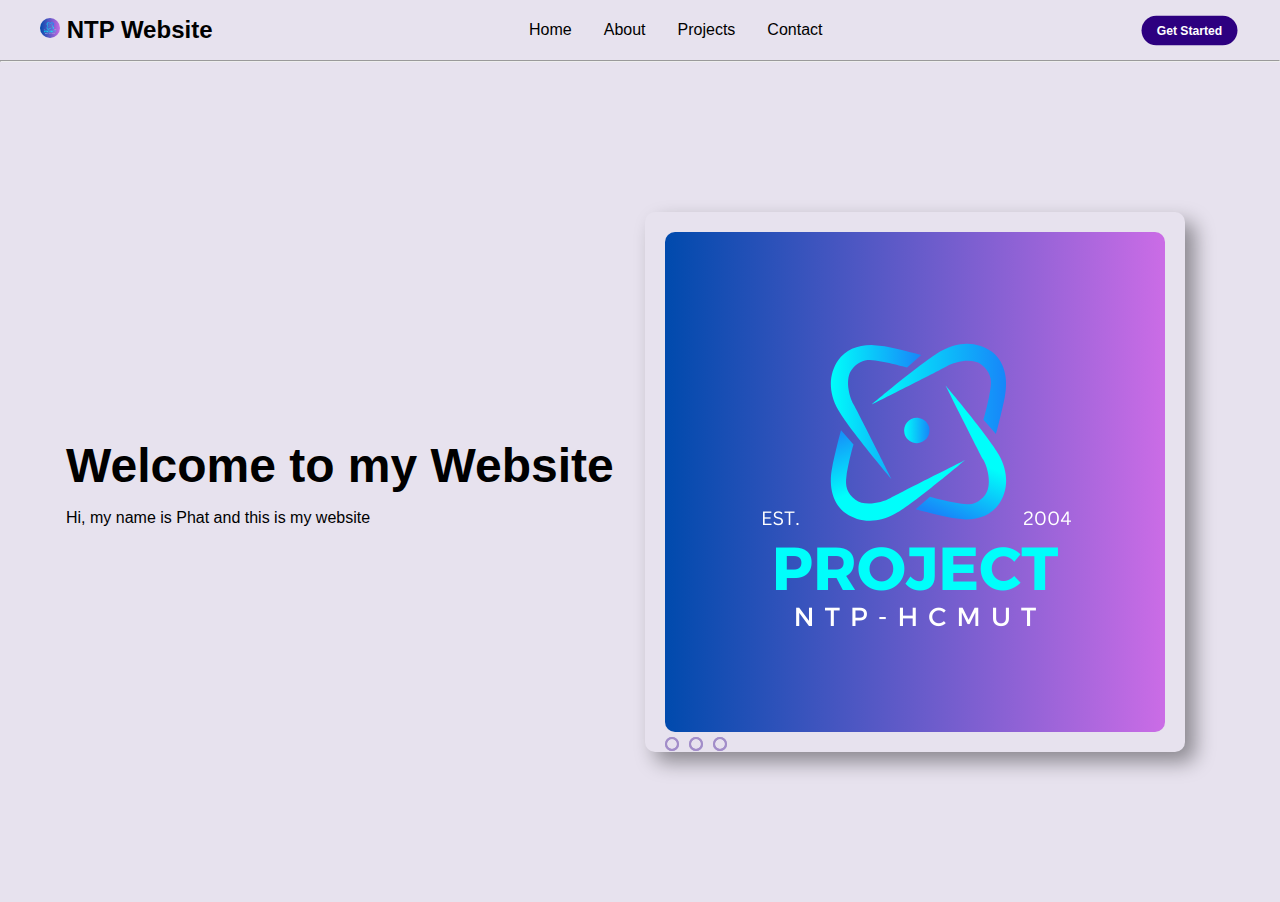
<file: index.html>
<!DOCTYPE html>
<html lang="en">
<head>
    <meta charset="UTF-8">
    <meta http-equiv="X-UA-Compatible" content="IE=edge">
    <meta name="viewport" content="width=device-width, initial-scale=1.0">
    <link rel="stylesheet" href="https://cdnjs.cloudflare.com/ajax/libs/font-awesome/6.5.1/css/all.min.css" 
    integrity="sha512-DTOQO9RWCH3ppGqcWaEA1BIZOC6xxalwEsw9c2QQeAIftl+Vegovlnee1c9QX4TctnWMn13TZye+giMm8e2LwA==" crossorigin="anonymous" 
    referrerpolicy="no-referrer" />
    <link rel="stylesheet" href="home_style.css">
    <title>NTP Projects Website</title>
</head>
<body>
    <header>
        <div class="navbar">
            <div class="logo"><a href="index.html"><img src="pictures/logo.png" class="symbol"> NTP Website </a></div>
            <ul class="links">
                <li><a href="index.html">Home</a></li>
                <li><a href="about.html">About</a></li>
                <li><a href="projects.html">Projects</a></li>
                <li><a href="contact.html">Contact</a></li>
            </ul>
            <a href="#" class="action_btn">Get Started</a>
            <div class="toggle_btn">
                <i class="fa-solid fa-bars"></i>
            </div>
        </div>

        <div class="dropdown_menu">
            <li><a href="index.html">Home</a></li>
            <li><a href="about.html">About</a></li>
            <li><a href="projects.html">Projects</a></li>
            <li><a href="contact.html">Contact</a></li>
            <li><a href="#" class="action_btn">Get Started</a></li>
        </div>
    </header>
    <hr>

    <main>
        <section id="content">
            <table>
                <tr>
                    <td class="right-content">
                        <h1>Welcome to my Website</h1>
                        <p>Hi, my name is Phat and this is my website</p>
                    </td>
                    <td class="left-content">
                        <!-- Auto Slide Show start -->
                        <div class="card">
                            <div class="slider">
                                <div class="slides">
                                    <input type="radio" name="radio-btn" id="radio1">
                                    <input type="radio" name="radio-btn" id="radio2">
                                    <input type="radio" name="radio-btn" id="radio3">
    
                                    <div class="slide first">
                                        <a href="projects.html"><img src="pictures/logo.png" alt=""></a>                       
                                    </div>
                                    <div class="slide">
                                        <a href="about.html"><img src="pictures/about_me.png" alt=""></a>
                                    </div>
                                    <div class="slide">
                                        <a href="contact.html"><img src="pictures/contact_me.png" alt=""></a>
                                    </div>
                                    <!-- Automatic navigation start -->
                                    <div class="navigation-auto">
                                        <div class="auto-btn1"></div>
                                        <div class="auto-btn2"></div>
                                        <div class="auto-btn3"></div>
                                    </div>
                                    <!-- Automatic navigation end -->
                                </div>
                                <!-- Manual navigation start -->
                                <div class="navigation-manual">
                                    <label for="radio1" class="manual-btn"></label>
                                    <label for="radio2" class="manual-btn"></label>
                                    <label for="radio3" class="manual-btn"></label>
                                </div>
                                <!-- Manual navigation end -->
                            </div>
                        </div>              
                        <!-- Auto Slide Show end -->
                    </td>
                </tr>
            </table>
        </section>
    </main>

    <script src="home.js"></script>
</body>
</html>
</file>
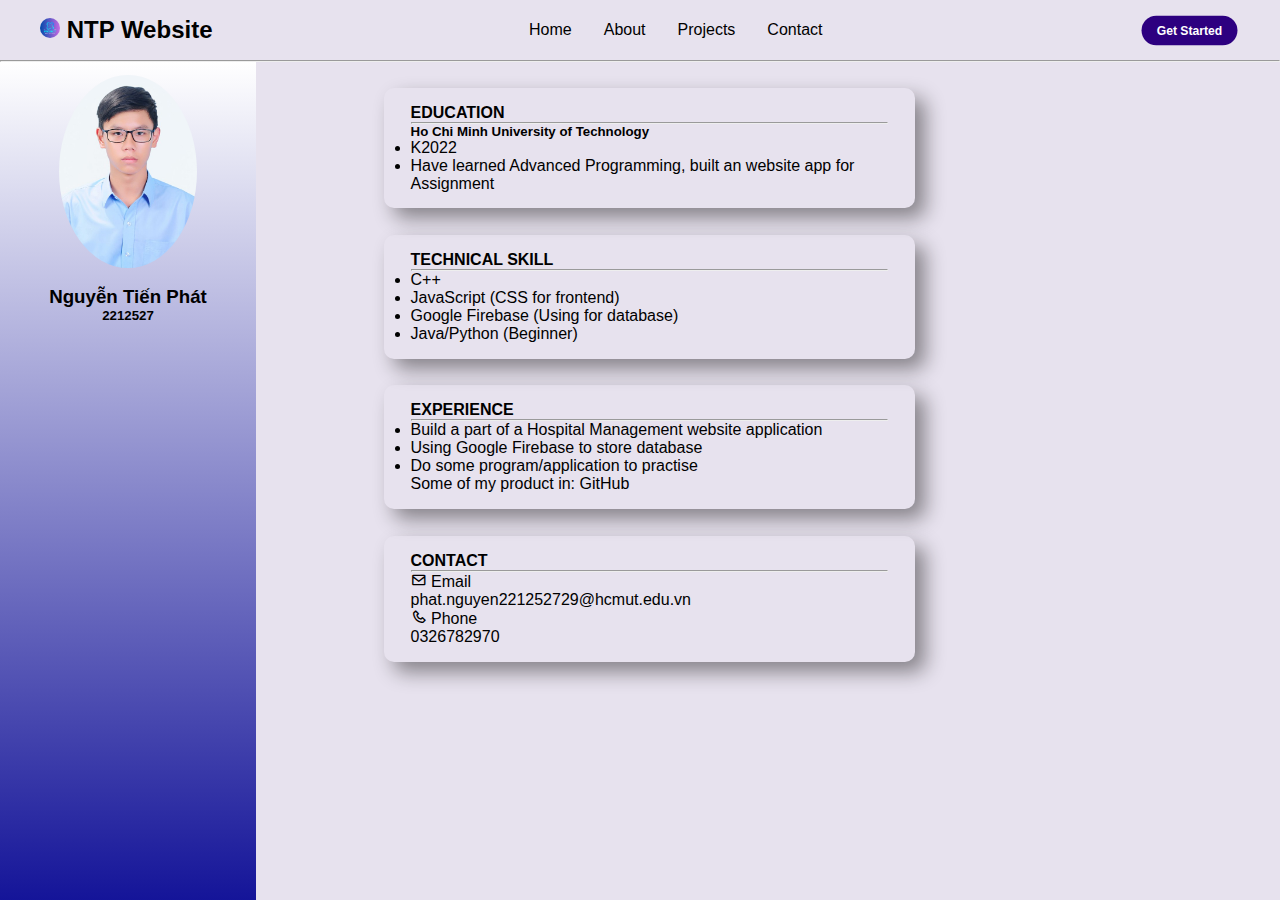
<file: about.html>
<!DOCTYPE html>
<html lang="en">
<head>
    <meta charset="UTF-8">
    <meta http-equiv="X-UA-Compatible" content="IE=edge">
    <meta name="viewport" content="width=device-width, initial-scale=1.0">
    <link rel="stylesheet" href="https://cdnjs.cloudflare.com/ajax/libs/font-awesome/6.5.1/css/all.min.css" 
    integrity="sha512-DTOQO9RWCH3ppGqcWaEA1BIZOC6xxalwEsw9c2QQeAIftl+Vegovlnee1c9QX4TctnWMn13TZye+giMm8e2LwA==" crossorigin="anonymous" 
    referrerpolicy="no-referrer" />
    <link rel="stylesheet" href="about_style.css">
    <link href='https://unpkg.com/boxicons@2.1.4/css/boxicons.min.css' rel='stylesheet'>
    <title>NTP Projects Website</title>
</head>
<body>
    <header>
        <div class="navbar">
            <div class="logo"><a href="index.html"><img src="pictures/logo.png"> NTP Website </a></div>
            <ul class="links">
                <li><a href="index.html">Home</a></li>
                <li><a href="about.html">About</a></li>
                <li><a href="projects.html">Projects</a></li>
                <li><a href="contact.html">Contact</a></li>
            </ul>
            <a href="#" class="action_btn">Get Started</a>
            <div class="toggle_btn">
                <i class="fa-solid fa-bars"></i>
            </div>
        </div>

        <div class="dropdown_menu">
            <li><a href="index.html">Home</a></li>
            <li><a href="about.html">About</a></li>
            <li><a href="projects.html">Projects</a></li>
            <li><a href="contact.html">Contact</a></li>
            <li><a href="#" class="action_btn">Get Started</a></li>
        </div>
    </header>
    <hr>

    <main>
        <nav class="profile">
            <img src="Nguyễn Tiến Phát.jpg">
            <br>
            <h3>Nguyễn Tiến Phát</h3>
            <h5>2212527</h5>            
        </nav>
        <nav class="main">
            <div class="education">
                <h4>EDUCATION</h4><hr>
                <h5>Ho Chi Minh University of Technology</h5>
                <ul>
                    <li>K2022</li>
                    <li>Have learned Advanced Programming, built an website app for Assignment</li>
                </ul>
            </div>
            <div class="technical-skill">
                <h4>TECHNICAL SKILL</h4><hr>
                <ul>
                    <li>C++</li>
                    <li>JavaScript (CSS for frontend)</li>
                    <li>Google Firebase (Using for database)</li>
                    <li>Java/Python (Beginner)</li>
                </ul>
            </div>
            <div class="experience">
                <h4>EXPERIENCE</h4><hr>
                <ul>
                    <li>Build a part of a Hospital Management website application</li>
                    <li>Using Google Firebase to store database</li>
                    <li>Do some program/application to practise</li>
                    Some of my product in: <a href="https://github.com/nguyentienphat2904?tab=repositories" target="_blank">GitHub</a>
                </ul>
            </div>
            <div class="contact">
                <h4>CONTACT</h4><hr>
                <ul>
                    <i class='bx bx-envelope' ></i> Email
                    <li class="mail">
                        <a href="mailto:phat.nguyen221252729@hcmut.edu.vn">phat.nguyen221252729@hcmut.edu.vn</a>
                    </li>
                    <i class='bx bx-phone' ></i> Phone
                    <li>0326782970</li>
                </ul>
            </div>
        </nav>
    </main>

    <script>
        const toggleBtn = document.querySelector('.toggle_btn')
        const toggleBtnIcon = document.querySelector('.toggle_btn i')
        const dropDownMenu = document.querySelector('.dropdown_menu')
        toggleBtn.onclick = function() {
            dropDownMenu.classList.toggle('open')
            const isOpen = dropDownMenu.classList.contains('open')

            toggleBtn.classList - isOpen ? 'fa-solid fa-xmark' : 'fa-solid fa-bars'
        }
    </script>
</body>
</html>
</file>
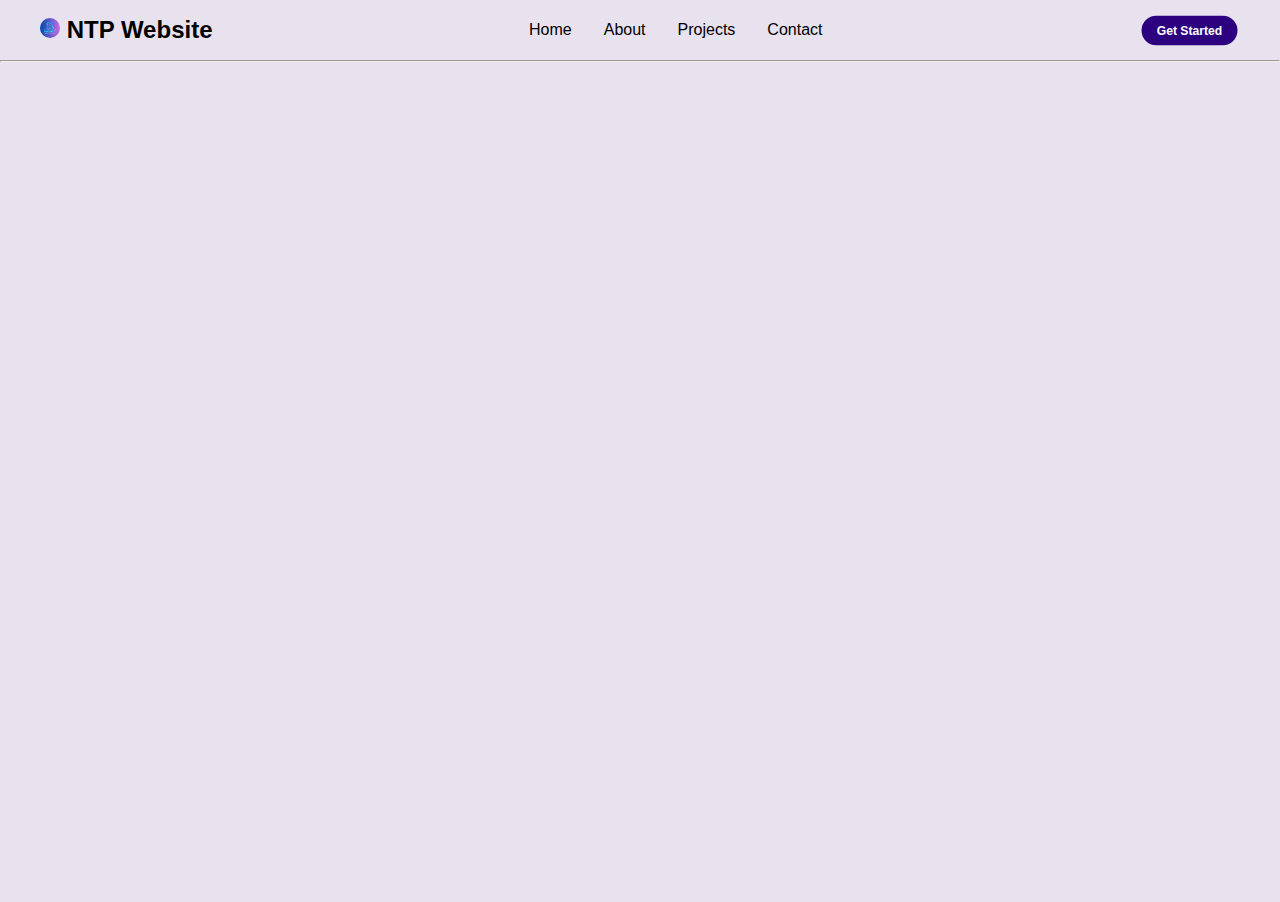
<file: contact.html>
<!DOCTYPE html>
<html lang="en">
<head>
    <meta charset="UTF-8">
    <meta http-equiv="X-UA-Compatible" content="IE=edge">
    <meta name="viewport" content="width=device-width, initial-scale=1.0">
    <link rel="stylesheet" href="https://cdnjs.cloudflare.com/ajax/libs/font-awesome/6.5.1/css/all.min.css" 
    integrity="sha512-DTOQO9RWCH3ppGqcWaEA1BIZOC6xxalwEsw9c2QQeAIftl+Vegovlnee1c9QX4TctnWMn13TZye+giMm8e2LwA==" crossorigin="anonymous" 
    referrerpolicy="no-referrer" />
    <link rel="stylesheet" href="contact_style.css">
    <title>NTP Projects Website</title>
</head>
<body>
    <header>
        <div class="navbar">
            <div class="logo"><a href="index.html"><img src="pictures/logo.png"> NTP Website </a></div>
            <ul class="links">
                <li><a href="index.html">Home</a></li>
                <li><a href="about.html">About</a></li>
                <li><a href="projects.html">Projects</a></li>
                <li><a href="contact.html">Contact</a></li>
            </ul>
            <a href="#" class="action_btn">Get Started</a>
            <div class="toggle_btn">
                <i class="fa-solid fa-bars"></i>
            </div>
        </div>

        <div class="dropdown_menu">
            <li><a href="index.html">Home</a></li>
            <li><a href="about.html">About</a></li>
            <li><a href="projects.html">Projects</a></li>
            <li><a href="contact.html">Contact</a></li>
            <li><a href="#" class="action_btn">Get Started</a></li>
        </div>
    </header>
    <hr>

    <main>
        <section id="hero">
            <h1></h1>
        </section>
    </main>

    <script>
        const toggleBtn = document.querySelector('.toggle_btn')
        const toggleBtnIcon = document.querySelector('.toggle_btn i')
        const dropDownMenu = document.querySelector('.dropdown_menu')
        toggleBtn.onclick = function() {
            dropDownMenu.classList.toggle('open')
            const isOpen = dropDownMenu.classList.contains('open')

            toggleBtn.classList - isOpen ? 'fa-solid fa-xmark' : 'fa-solid fa-bars'
        }
    </script>
</body>
</html>
</file>
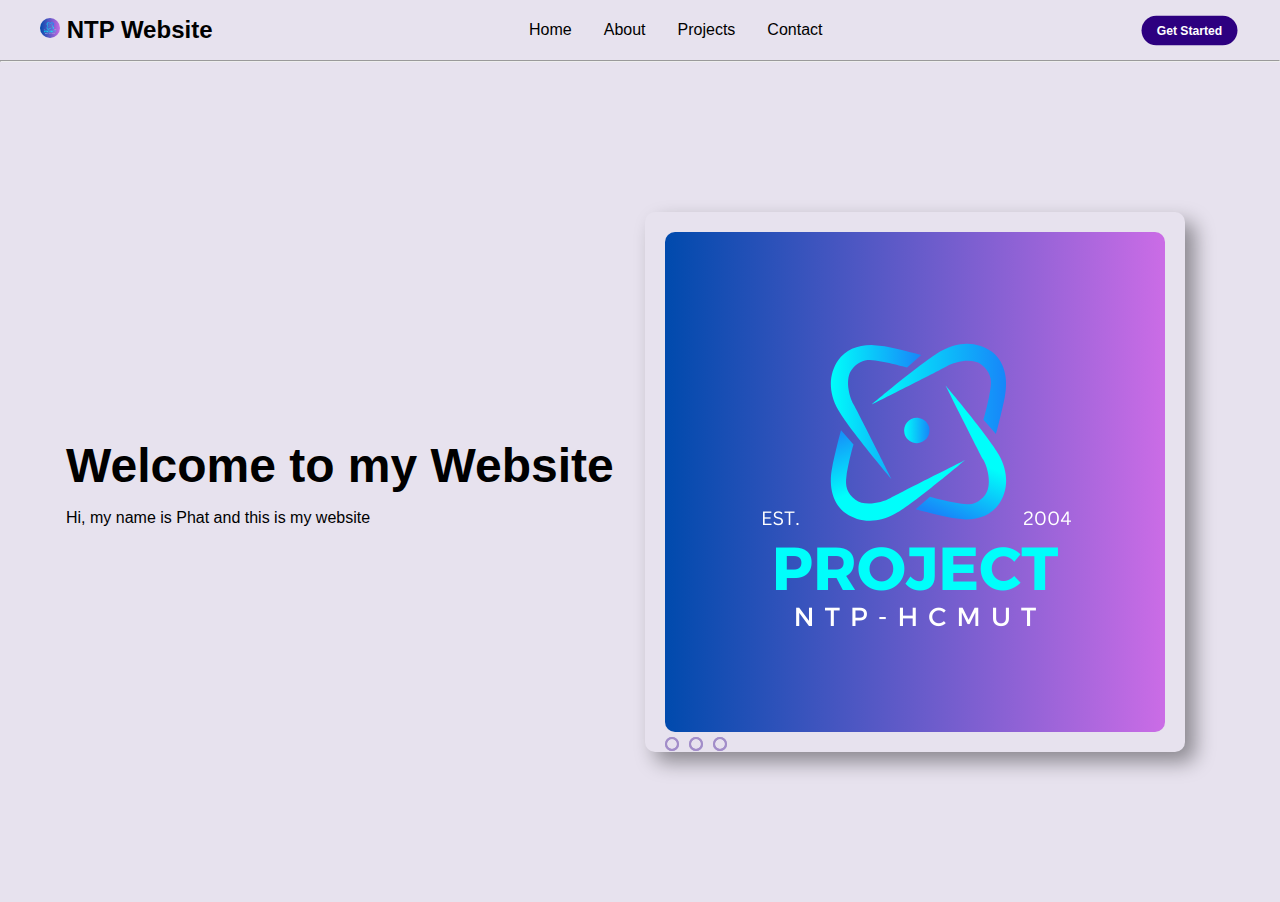
<file: home.html>
<!DOCTYPE html>
<html lang="en">
<head>
    <meta charset="UTF-8">
    <meta http-equiv="X-UA-Compatible" content="IE=edge">
    <meta name="viewport" content="width=device-width, initial-scale=1.0">
    <link rel="stylesheet" href="https://cdnjs.cloudflare.com/ajax/libs/font-awesome/6.5.1/css/all.min.css" 
    integrity="sha512-DTOQO9RWCH3ppGqcWaEA1BIZOC6xxalwEsw9c2QQeAIftl+Vegovlnee1c9QX4TctnWMn13TZye+giMm8e2LwA==" crossorigin="anonymous" 
    referrerpolicy="no-referrer" />
    <link rel="stylesheet" href="home_style.css">
    <title>NTP Projects Website</title>
</head>
<body>
    <header>
        <div class="navbar">
            <div class="logo"><a href="home.html"><img src="pictures/logo.png" class="symbol"> NTP Website </a></div>
            <ul class="links">
                <li><a href="home.html">Home</a></li>
                <li><a href="about.html">About</a></li>
                <li><a href="projects.html">Projects</a></li>
                <li><a href="contact.html">Contact</a></li>
            </ul>
            <a href="#" class="action_btn">Get Started</a>
            <div class="toggle_btn">
                <i class="fa-solid fa-bars"></i>
            </div>
        </div>

        <div class="dropdown_menu">
            <li><a href="home.html">Home</a></li>
            <li><a href="about.html">About</a></li>
            <li><a href="projects.html">Projects</a></li>
            <li><a href="contact.html">Contact</a></li>
            <li><a href="#" class="action_btn">Get Started</a></li>
        </div>
    </header>
    <hr>

    <main>
        <section id="content">
            <table>
                <tr>
                    <td class="right-content">
                        <h1>Welcome to my Website</h1>
                        <p>Hi, my name is Phat and this is my website</p>
                    </td>
                    <td class="left-content">
                        <!-- Auto Slide Show start -->
                        <div class="card">
                            <div class="slider">
                                <div class="slides">
                                    <input type="radio" name="radio-btn" id="radio1">
                                    <input type="radio" name="radio-btn" id="radio2">
                                    <input type="radio" name="radio-btn" id="radio3">
    
                                    <div class="slide first">
                                        <a href="projects.html"><img src="pictures/logo.png" alt=""></a>                       
                                    </div>
                                    <div class="slide">
                                        <a href="about.html"><img src="pictures/about_me.png" alt=""></a>
                                    </div>
                                    <div class="slide">
                                        <a href="contact.html"><img src="pictures/contact_me.png" alt=""></a>
                                    </div>
                                    <!-- Automatic navigation start -->
                                    <div class="navigation-auto">
                                        <div class="auto-btn1"></div>
                                        <div class="auto-btn2"></div>
                                        <div class="auto-btn3"></div>
                                    </div>
                                    <!-- Automatic navigation end -->
                                </div>
                                <!-- Manual navigation start -->
                                <div class="navigation-manual">
                                    <label for="radio1" class="manual-btn"></label>
                                    <label for="radio2" class="manual-btn"></label>
                                    <label for="radio3" class="manual-btn"></label>
                                </div>
                                <!-- Manual navigation end -->
                            </div>
                        </div>              
                        <!-- Auto Slide Show end -->
                    </td>
                </tr>
            </table>
        </section>
    </main>

    <script src="home.js"></script>
</body>
</html>
</file>
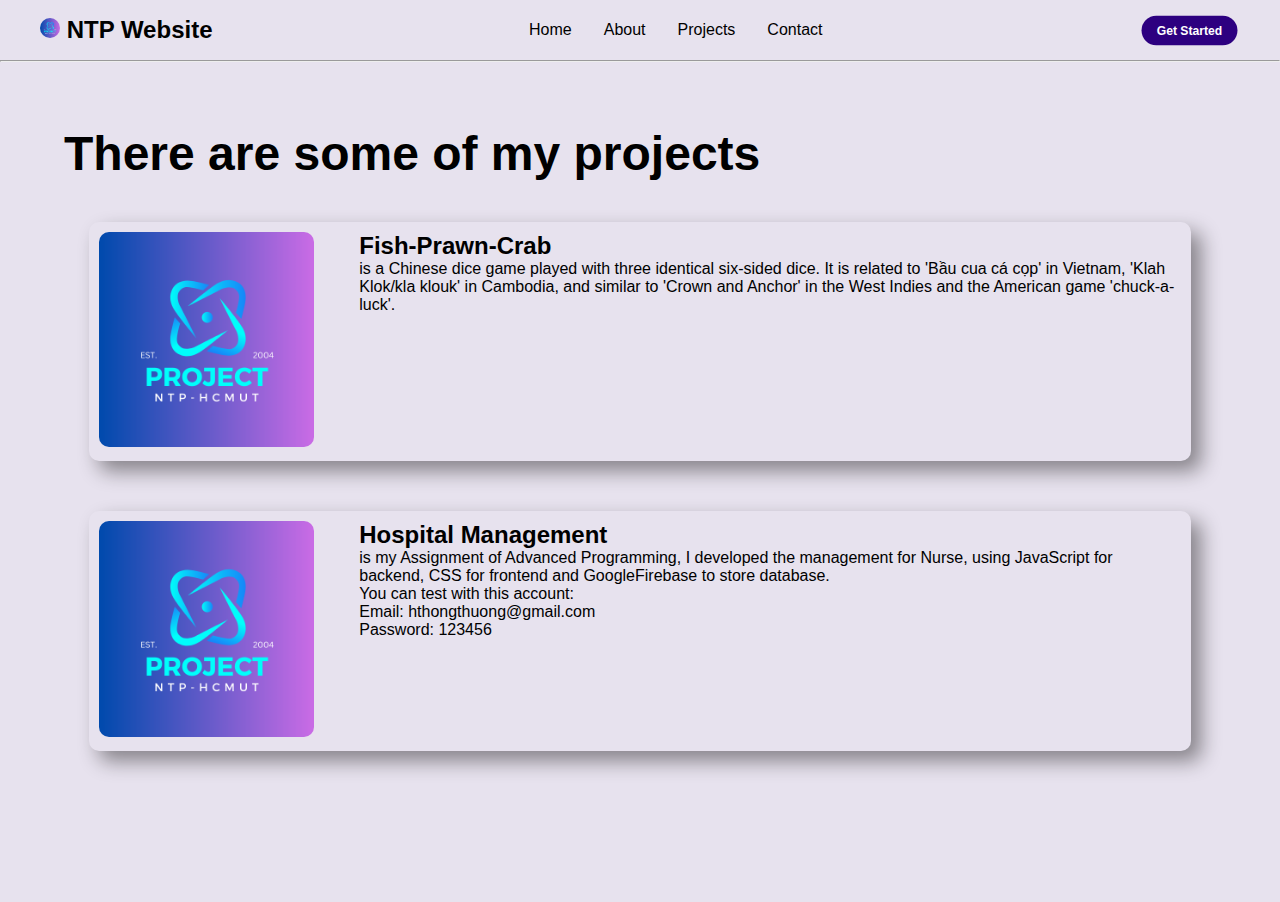
<file: projects.html>
<!DOCTYPE html>
<html lang="en">
<head>
    <meta charset="UTF-8">
    <meta http-equiv="X-UA-Compatible" content="IE=edge">
    <meta name="viewport" content="width=device-width, initial-scale=1.0">
    <link rel="stylesheet" href="https://cdnjs.cloudflare.com/ajax/libs/font-awesome/6.5.1/css/all.min.css" 
    integrity="sha512-DTOQO9RWCH3ppGqcWaEA1BIZOC6xxalwEsw9c2QQeAIftl+Vegovlnee1c9QX4TctnWMn13TZye+giMm8e2LwA==" crossorigin="anonymous" 
    referrerpolicy="no-referrer" />
    <link rel="stylesheet" href="projects_style.css">
    <title>NTP Projects Website</title>
</head>
<body>
    <header>
        <div class="navbar">
            <div class="logo"><a href="index.html"><img src="pictures/logo.png" class="symbol"> NTP Website </a></div>
            <ul class="links">
                <li><a href="index.html">Home</a></li>
                <li><a href="about.html">About</a></li>
                <li><a href="projects.html">Projects</a></li>
                <li><a href="contact.html">Contact</a></li>
            </ul>
            <a href="#" class="action_btn">Get Started</a>
            <div class="toggle_btn">
                <i class="fa-solid fa-bars"></i>
            </div>
        </div>

        <div class="dropdown_menu">
            <li><a href="index.html">Home</a></li>
            <li><a href="about.html">About</a></li>
            <li><a href="projects.html">Projects</a></li>
            <li><a href="contact.html">Contact</a></li>
            <li><a href="#" class="action_btn">Get Started</a></li>
        </div>
    </header>
    <hr>

    <main>
        <section id="content">
            <h1>There are some of my projects</h1>
            <table celpadding="100px">
                <tr class="row">
                    <td><a href="https://nguyentienphat2904.github.io/fish-prawn-crab/" target="_blank"><img src="pictures/logo.png" height="100%" width="100%"></a></td>
                    <td>
                        <h2>Fish-Prawn-Crab</h2>
                        is a Chinese dice game played with three identical six-sided dice. It is related to 'Bầu cua cá cọp' in Vietnam, 'Klah Klok/kla klouk' in Cambodia, and similar to 'Crown and Anchor' in the West Indies and the American game 'chuck-a-luck'.
                    </td>
                </tr>
                <tr height="1%"></tr>
                <tr class="row">
                    <td><a href="http://ithospital.shop/" target="_blank"><img src="pictures/logo.png" height="100%" width="100%"></a></td>
                    <td>
                        <h2>Hospital Management</h2>
                        is my Assignment of Advanced Programming, I developed the management for Nurse, using JavaScript for backend, CSS for frontend and GoogleFirebase to store database.<br>
                        You can test with this account:<br>
                        Email: hthongthuong@gmail.com<br>
                        Password: 123456<br>
                    </td>
                </tr>
            </table>
        </section>
    </main>

    <script>
        const toggleBtn = document.querySelector('.toggle_btn')
        const toggleBtnIcon = document.querySelector('.toggle_btn i')
        const dropDownMenu = document.querySelector('.dropdown_menu')
        toggleBtn.onclick = function() {
            dropDownMenu.classList.toggle('open')
            const isOpen = dropDownMenu.classList.contains('open')

            toggleBtn.classList - isOpen ? 'fa-solid fa-xmark' : 'fa-solid fa-bars'
        }
    </script>
</body>
</html>
</file>
<file: home_style.css>
* {
    margin: 0;
    padding: 0;
    box-sizing: border-box;
    font-family: 'Open Sans',sans-serif;
    size: 100%;
}

/* NAVIGATION BAR */
.symbol{
    height: 20px;
    width: 20px;
    border-radius: 10px;
}

li{
    list-style-type: none;
}

a{
    text-decoration: none;
    color: black;
    font-size: 100%;
}

a:hover{
    color: hsl(260, 81%, 52%);
}

header{
    position: relative;
    padding: 0 2rem;
}

.navbar{
    width: 100%;
    height: 60px;
    max-width: 1200px;
    margin: 0 auto;
    display: flex;
    align-items: center;
    justify-content: space-between;
}

.navbar .logo a{
    font-size: 150%;
    font-weight: bold;
}

.navbar .links{
    display: flex;
    gap: 2rem;
}

.navbar .toggle_btn{
    color: black;
    font-size: 150%;
    cursor: pointer;
    display: none;
}

.action_btn{
    background-color: hsl(261, 100%, 25%);
    color: white;
    padding: 0.5rem 1rem;
    border: none;
    outline: none;
    border-radius: 20px;
    font-size: 80%;
    font-weight: bold;
    cursor: pointer;
    transition: scale .2 ease;
}

.action_btn:hover{
    scale: 1.05;
    color: white;
}

.action_btn{
    scale: 0.95;
}

/* DROPDOWN MENU */
.dropdown_menu{
    position: absolute;
    right: 2rem;
    top: 60px;
    width: 300px;
    height: 0;
    background: hsla(0, 0%, 100%, 0.1);
    backdrop-filter: blur(15px);
    border-radius: 10px;
    overflow: hidden;
    transition: height 0.2s cubic-bezier(0.175, 0.885, 0.32, 1.275);
}

.dropdown_menu.open{
    height: 240px;
}

.dropdown_menu li{
    padding: 0.7rem;
    display: flex;
    align-items: center;
    justify-content: center;
}

.dropdown_menu .action_btn{
    width: 100%;
    display: flex;
    justify-content: center;
}

/* RESPONSIVE DESIGN */
@media(max-width : 992px){
    .navbar .links,
    .navbar .action_btn{
        display: none;
    }

    .navbar .toggle_btn{
        display: block;
    }

    .dropdown_menu{
        display: block;
    }
}

@media(max-width : 576px){
    .dropdown_menu{
        left: 2rem;
        width: unset;
    }
}

.right-content{
    align-self: start;
}

.left-content{
    align-self: end;
}

body{
    height: 100vh;
    background-color: hsla(266, 79%, 24%, 0.118);
    /*background-image: url('pictures/home_page_light.png');*/
    background-size: cover;
    background-repeat: no-repeat;
    background-position: center;
}

/* HERO */
section#content{
    padding: 5%;
    height: calc(100vh - 60px);
    display: flex;
    flex-direction: column;
    justify-content: center;
    color: black;
}

#content h1{
    font-size: 300%;
    margin-bottom: 1rem;
}

/* SLIDES SHOW */
.card{
    background-size: cover;
    padding: 20px;
    border: none;
    border-radius: 10px;
    box-shadow: 10px 10px 20px hsla(0, 0%, 0%, 0.4);    
    flex-direction: column;
    align-items: center;
    align-content: center;
    width: 100%;
    max-width: 540px;
    height: 100%;
    max-height: 560px;
    overflow: hidden;
}

.slider{
    background-size: cover;
    border: none;
    border-radius: 10px;
    flex-direction: column;
    align-items: center;
    align-content: center;
    width: 100%;
    max-width: 500px;
    height: 100%;
    max-height: 500px;
    overflow: hidden;
}

.slides{
    width: 500%;
    height: 500px;
    display: flex;
}

.slides input{
    display: none;
}

.slide{
    width: 20%;
    transition: 2s;
}

.navigation-manual{
    position: absolute;
    margin-top: 5px;
    display: flex;
    justify-content: center;
}

.manual-btn{
    border: 2px solid hsl(261, 36%, 67%);
    padding: 5px;
    border-radius: 10px;
    cursor: pointer;
    transition: 1s;
}

.manual-btn:not(:last-child){
    margin-right: 10px;
}

.manual-btn:hover{
    background: white;
}

#radio1:checked ~ .first{
    margin-left: 0;
}

#radio2:checked ~ .first{
    margin-left: -20%;
}

#radio3:checked ~ .first{
    margin-left: -40%;
}

.navigation-auto{
    position: absolute;
    margin-top: 505px;
    display: flex;
    justify-content: center;
}

.navigation-auto div{
    border: 2px solid hsl(261, 36%, 67%);
    padding: 5px;
    border-radius: 10px;
    cursor: pointer;
    transition: 1s;
}

.navigation-auto div:not(:last-child){
    margin-right: 10px;
}

#radio1:checked ~ .navigation-auto .auto-btn1{
    background: white;
}

#radio2:checked ~ .navigation-auto .auto-btn2{
    background: white;
}

#radio3:checked ~ .navigation-auto .auto-btn3{
    background: white;
}
</file>
<file: about_style.css>
* {
    margin: 0;
    padding: 0;
    box-sizing: border-box;
    font-family: 'Open Sans',sans-serif;
    size: 100%;
}

.navbar img{
    height: 20px;
    width: 20px;
    border-radius: 10px;
}

body{
    height: 100vh;
    background-color: hsla(266, 79%, 24%, 0.118);
    /*background-image: url('pictures/home_page_light.png');*/
    background-size: cover;
    background-repeat: no-repeat;
    background-position: center;
}

.navbar li{
    list-style-type: none;
}

a{
    text-decoration: none;
    color: black;
    font-size: 100%;
}

a:hover{
    color: hsl(260, 81%, 52%);
}

header{
    position: relative;
    padding: 0 2rem;
}

.navbar{
    width: 100%;
    height: 60px;
    max-width: 1200px;
    margin: 0 auto;
    display: flex;
    align-items: center;
    justify-content: space-between;
}

.navbar .logo a{
    font-size: 150%;
    font-weight: bold;
}

.navbar .links{
    display: flex;
    gap: 2rem;
}

.navbar .toggle_btn{
    color: black;
    font-size: 150%;
    cursor: pointer;
    display: none;
}

.action_btn{
    background-color: hsl(261, 100%, 25%);
    color: white;
    padding: 0.5rem 1rem;
    border: none;
    outline: none;
    border-radius: 20px;
    font-size: 80%;
    font-weight: bold;
    cursor: pointer;
    transition: scale .2 ease;
}

.action_btn:hover{
    scale: 1.05;
    color: white;
}

.action_btn{
    scale: 0.95;
}

/* DROPDOWN MENU */
.dropdown_menu{
    position: absolute;
    right: 2rem;
    top: 60px;
    width: 300px;
    height: 0;
    background: hsla(0, 0%, 100%, 0.1);
    backdrop-filter: blur(15px);
    border-radius: 10px;
    overflow: hidden;
    transition: height 0.2s cubic-bezier(0.175, 0.885, 0.32, 1.275);
}

.dropdown_menu.open{
    height: 240px;
}

.dropdown_menu li{
    padding: 0.7rem;
    display: flex;
    align-items: center;
    justify-content: center;
}

.dropdown_menu .action_btn{
    width: 100%;
    display: flex;
    justify-content: center;
}

/* HERO */

main {

    display: flex;
    flex-direction: row;
}
main .profile {

    position: fixed;
    padding: 1%;
    background: linear-gradient(0, #030391,#ffffff);
    color: black;
    width: 20%;
    height: 100%;
    display: flex;
    flex-direction: column;
    align-items: center;
}

main .profile li{

    list-style-type: none;
}

main .profile .contact {

    display: flex;
    padding-top: 20%;
    width: 70%;
    flex-direction: column;
    align-items: center;    
    color: white;
}

main .profile .contact a {
    
    color: white;
}

main .profile .contact a:hover {
    
    color: #030391;
}

main .profile img {

    width: 60%;
    border-radius: 50%;
}

main .main {

    margin: 2% 5% 2% 30%;
}

main .main div {

    box-shadow: 10px 10px 20px hsla(0, 10%, 4%, 0.441);
    border-radius: 10px;
    color: black;
    margin-bottom: 5%;
    padding: 3% 5%;
    width: 100%;
}
main .main .contact ul li {

    list-style: none;
}

/* RESPONSIVE DESIGN */
@media(max-width : 992px){
    .navbar .links,
    .navbar .action_btn{
        display: none;
    }

    .navbar .toggle_btn{
        display: block;
    }

    .dropdown_menu{
        display: block;
    }

    main .profile h3,
    main .profile h5 {

        font-size: 90%;
    }

}

@media(max-width : 576px){
    .dropdown_menu{
        left: 2rem;
        width: unset;
    }

    main .profile h3,
    main .profile h5 {

        font-size: 50%;
    }

    main .main div ul {

        margin: 0% 5%;
    }
}
</file>
<file: contact_style.css>
* {
    margin: 0;
    padding: 0;
    box-sizing: border-box;
    font-family: 'Open Sans',sans-serif;
    size: 100%;
}

img{
    height: 20px;
    width: 20px;
    border-radius: 10px;
}

body{
    height: 100vh;
    background-color: hsla(266, 79%, 24%, 0.118);
    /*background-image: url('pictures/home_page_light.png');*/
    background-size: cover;
    background-repeat: no-repeat;
    background-position: center;
}

li{
    list-style-type: none;
}

a{
    text-decoration: none;
    color: black;
    font-size: 100%;
}

a:hover{
    color: hsl(260, 81%, 52%);
}

header{
    position: relative;
    padding: 0 2rem;
}

.navbar{
    width: 100%;
    height: 60px;
    max-width: 1200px;
    margin: 0 auto;
    display: flex;
    align-items: center;
    justify-content: space-between;
}

.navbar .logo a{
    font-size: 150%;
    font-weight: bold;
}

.navbar .links{
    display: flex;
    gap: 2rem;
}

.navbar .toggle_btn{
    color: black;
    font-size: 150%;
    cursor: pointer;
    display: none;
}

.action_btn{
    background-color: hsl(261, 100%, 25%);
    color: white;
    padding: 0.5rem 1rem;
    border: none;
    outline: none;
    border-radius: 20px;
    font-size: 80%;
    font-weight: bold;
    cursor: pointer;
    transition: scale .2 ease;
}

.action_btn:hover{
    scale: 1.05;
    color: white;
}

.action_btn{
    scale: 0.95;
}

/* DROPDOWN MENU */
.dropdown_menu{
    position: absolute;
    right: 2rem;
    top: 60px;
    width: 300px;
    height: 0;
    background: hsla(0, 0%, 100%, 0.1);
    backdrop-filter: blur(15px);
    border-radius: 10px;
    overflow: hidden;
    transition: height 0.2s cubic-bezier(0.175, 0.885, 0.32, 1.275);
}

.dropdown_menu.open{
    height: 240px;
}

.dropdown_menu li{
    padding: 0.7rem;
    display: flex;
    align-items: center;
    justify-content: center;
}

.dropdown_menu .action_btn{
    width: 100%;
    display: flex;
    justify-content: center;
}

/* HERO */
section#hero{
    padding: 5%;
    height: calc(100vh - 60px);
    display: flex;
    flex-direction: column;
    color: hsla(0, 0%, 100%, 0.936);
}

#hero h1{
    font-size: 300%;
    margin-bottom: 1rem;
}

/* RESPONSIVE DESIGN */
@media(max-width : 992px){
    .navbar .links,
    .navbar .action_btn{
        display: none;
    }

    .navbar .toggle_btn{
        display: block;
    }

    .dropdown_menu{
        display: block;
    }
}

@media(max-width : 576px){
    .dropdown_menu{
        left: 2rem;
        width: unset;
    }
}
</file>
<file: projects_style.css>
* {
    margin: 0;
    padding: 0;
    box-sizing: border-box;
    font-family: 'Open Sans',sans-serif;
    size: 100%;
}

.symbol{
    height: 20px;
    width: 20px;
    border-radius: 10px;
}

body{
    height: 100vh;
    background-color: hsla(266, 79%, 24%, 0.118);
    /*background-image: url('pictures/home_page_light.png');*/
    background-size: cover;
    background-repeat: no-repeat;
    background-position: center;
}

li{
    list-style-type: none;
}

a{
    text-decoration: none;
    color: black;
    font-size: 100%;
}

a:hover{
    color: hsl(260, 81%, 52%);
}

header{
    position: relative;
    padding: 0 2rem;
}

.navbar{
    width: 100%;
    height: 60px;
    max-width: 1200px;
    margin: 0 auto;
    display: flex;
    align-items: center;
    justify-content: space-between;
}

.navbar .logo a{
    font-size: 150%;
    font-weight: bold;
}

.navbar .links{
    display: flex;
    gap: 2rem;
}

.navbar .toggle_btn{
    color: black;
    font-size: 150%;
    cursor: pointer;
    display: none;
}

.action_btn{
    background-color: hsl(261, 100%, 25%);
    color: white;
    padding: 0.5rem 1rem;
    border: none;
    outline: none;
    border-radius: 20px;
    font-size: 80%;
    font-weight: bold;
    cursor: pointer;
    transition: scale .2 ease;
}

.action_btn:hover{
    scale: 1.05;
    color: white;
}

.action_btn{
    scale: 0.95;
}

/* DROPDOWN MENU */
.dropdown_menu{
    position: absolute;
    right: 2rem;
    top: 60px;
    width: 300px;
    height: 0;
    background: hsla(0, 0%, 100%, 0.1);
    backdrop-filter: blur(15px);
    border-radius: 10px;
    overflow: hidden;
    transition: height 0.2s cubic-bezier(0.175, 0.885, 0.32, 1.275);
}

.dropdown_menu.open{
    height: 240px;
}

.dropdown_menu li{
    padding: 0.7rem;
    display: flex;
    align-items: center;
    justify-content: center;
}

.dropdown_menu .action_btn{
    width: 100%;
    display: flex;
    justify-content: center;
}

/* HERO */
section#content{
    padding: 5%;
    height: calc(100vh - 60px);
    display: flex;
    flex-direction: column;
    color: black;
}

#content h1{
    font-size: 300%;
    margin-bottom: 1rem;
}

/* RESPONSIVE DESIGN */
@media(max-width : 992px){
    .navbar .links,
    .navbar .action_btn{
        display: none;
    }

    .navbar .toggle_btn{
        display: block;
    }

    .dropdown_menu{
        display: block;
    }
}

@media(max-width : 576px){
    .dropdown_menu{
        left: 2rem;
        width: unset;
    }
}

table{
    border-spacing: 25px;
    align-items: center;
    vertical-align: top;
}

.row{
    background-size: cover;
    border: none;
    border-radius: 10px;
    box-shadow: 10px 10px 20px hsla(0, 10%, 4%, 0.441);
    flex-direction: column;
    align-items: center;
    width: 100%;
    height: 100%;
    overflow: hidden;
    vertical-align: top;
}

.row:hover{
    transform: scale(1.019);
    transition: transform 0.3s ease;
}

td{
    padding: 10px;
}

.row img{
    border-radius: 10px;
    width: 100%;
    height: 100%;
}
</file>
